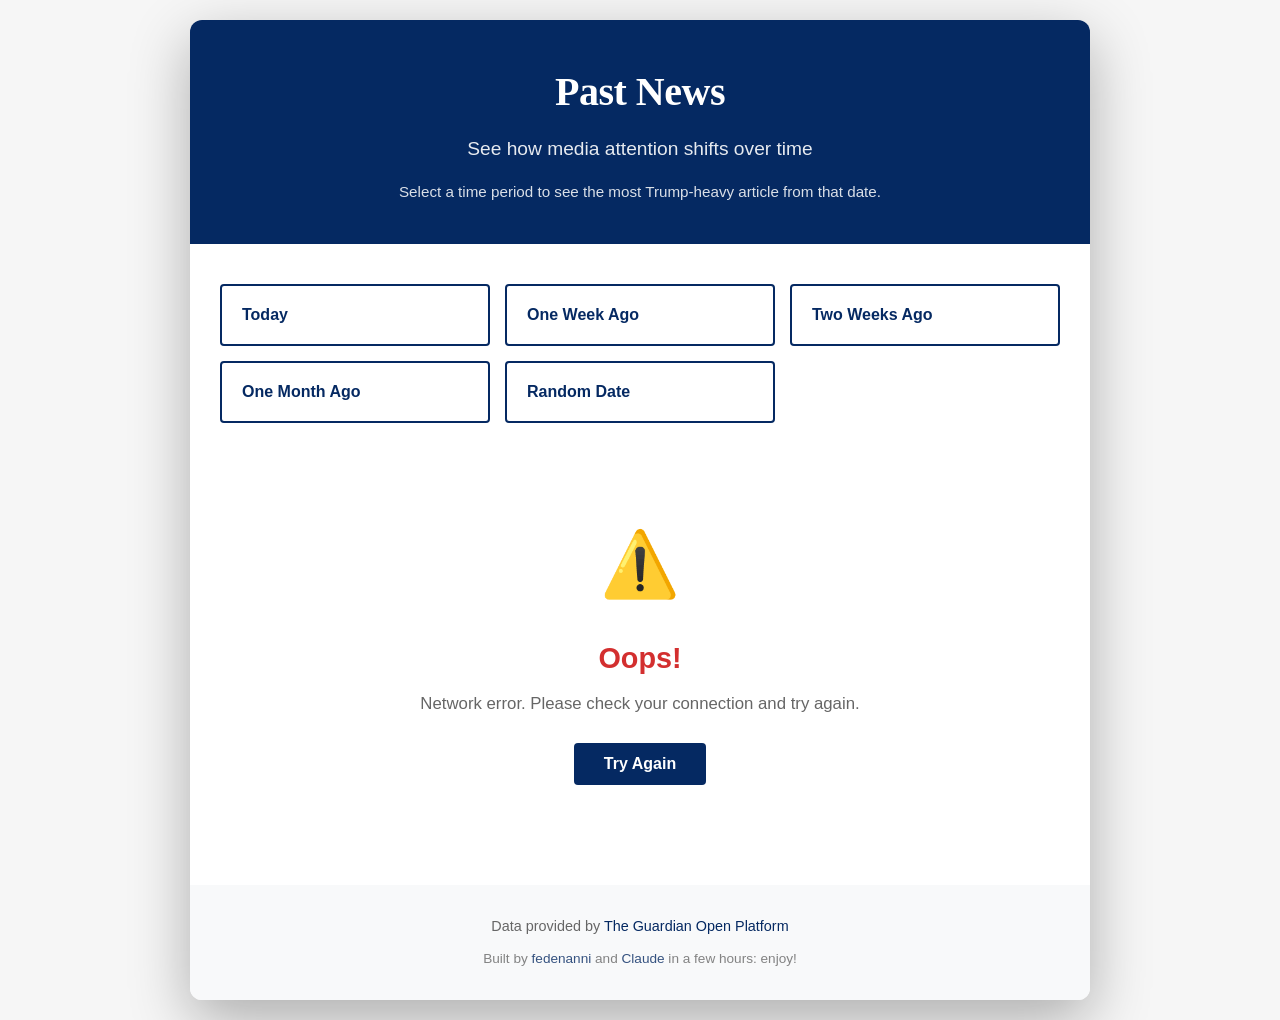
<file: docs/index.html>
<!DOCTYPE html>
<html lang="en">
<head>
    <meta charset="UTF-8">
    <meta name="viewport" content="width=device-width, initial-scale=1.0">
    <title>Past News - Trump Timeline</title>
    <link rel="stylesheet" href="styles.css">
</head>
<!-- Force deployment -->
<body>
    <div class="container">
        <header>
            <h1>Past News</h1>
            <p class="subtitle">See how media attention shifts over time</p>
            <p class="description">
                Select a time period to see the most Trump-heavy article from that date.
            </p>
        </header>

        <main>
            <section class="button-group">
                <button class="time-button" data-option="today">Today</button>
                <button class="time-button" data-option="one_week">One Week Ago</button>
                <button class="time-button" data-option="two_weeks">Two Weeks Ago</button>
                <button class="time-button" data-option="one_month">One Month Ago</button>
                <button class="time-button" data-option="random">Random Date</button>
            </section>

            <section id="results" class="results hidden">
                <div id="loading" class="loading hidden">
                    <div class="spinner"></div>
                    <p>Loading article...</p>
                </div>

                <div id="article-container" class="article-container hidden">
                    <div class="article-date">
                        <span id="article-date-label"></span>
                    </div>
                    <article class="article">
                        <h2 id="article-headline"></h2>
                        <div id="article-excerpt" class="article-excerpt"></div>
                        <div class="article-meta">
                            <span id="article-published"></span>
                            <a id="article-url" href="#" target="_blank" rel="noopener noreferrer">
                                Read full article →
                            </a>
                        </div>
                    </article>
                </div>

                <div id="quiet-day" class="quiet-day hidden">
                    <div class="quiet-day-icon">📰</div>
                    <h2>A Quiet Day</h2>
                    <p id="quiet-day-message">No Trump coverage found on this day.</p>
                    <p class="quiet-day-date" id="quiet-day-date"></p>
                </div>

                <div id="error-container" class="error-container hidden">
                    <div class="error-icon">⚠️</div>
                    <h2>Oops!</h2>
                    <p id="error-message">Something went wrong.</p>
                    <button id="retry-button" class="retry-button">Try Again</button>
                </div>
            </section>
        </main>

        <footer>
            <p>
                Data provided by
                <a href="https://open-platform.theguardian.com/" target="_blank" rel="noopener noreferrer">
                    The Guardian Open Platform
                </a>
            </p>
            <p class="credits">
                Built by <a href="https://github.com/fedenanni" target="_blank" rel="noopener noreferrer">fedenanni</a>
                and <a href="https://claude.ai" target="_blank" rel="noopener noreferrer">Claude</a> in a few hours: enjoy!
            </p>
        </footer>
    </div>

    <script src="script.js"></script>
</body>
</html>
</file>
<file: docs/styles.css>
/* Reset and base styles */
* {
    margin: 0;
    padding: 0;
    box-sizing: border-box;
}

body {
    font-family: 'Guardian Text Sans Web', 'Helvetica Neue', Helvetica, Arial, sans-serif;
    line-height: 1.6;
    color: #121212;
    background: #f6f6f6;
    min-height: 100vh;
    padding: 20px;
}

/* Container */
.container {
    max-width: 900px;
    margin: 0 auto;
    background: white;
    border-radius: 12px;
    box-shadow: 0 20px 60px rgba(0, 0, 0, 0.3);
    overflow: hidden;
}

/* Header */
header {
    background: #052962;
    color: white;
    padding: 40px 30px;
    text-align: center;
}

header h1 {
    font-family: 'Georgia', 'Guardian Egyptian Web', serif;
    font-size: 2.5rem;
    font-weight: 700;
    margin-bottom: 10px;
    letter-spacing: -0.5px;
}

.subtitle {
    font-size: 1.2rem;
    opacity: 0.9;
    margin-bottom: 15px;
}

.description {
    font-size: 0.95rem;
    opacity: 0.85;
    max-width: 600px;
    margin: 0 auto;
}

/* Main content */
main {
    padding: 40px 30px;
}

/* Button group */
.button-group {
    display: grid;
    grid-template-columns: repeat(auto-fit, minmax(200px, 1fr));
    gap: 15px;
    margin-bottom: 30px;
}

.time-button {
    background: white;
    border: 2px solid #052962;
    color: #052962;
    padding: 20px;
    border-radius: 4px;
    font-size: 1rem;
    font-weight: 600;
    cursor: pointer;
    transition: all 0.3s ease;
    display: flex;
    flex-direction: column;
    gap: 5px;
    text-align: center;
}

.time-button:hover {
    background: #052962;
    color: white;
    transform: translateY(-2px);
    box-shadow: 0 5px 15px rgba(5, 41, 98, 0.3);
}

.time-button:active {
    transform: translateY(0);
}

.button-subtitle {
    font-size: 0.8rem;
    font-weight: 400;
    opacity: 0.8;
}

/* Results section */
.results {
    margin-top: 30px;
}

.hidden {
    display: none !important;
}

/* Loading */
.loading {
    text-align: center;
    padding: 60px 20px;
}

.spinner {
    width: 50px;
    height: 50px;
    margin: 0 auto 20px;
    border: 4px solid #f3f3f3;
    border-top: 4px solid #052962;
    border-radius: 50%;
    animation: spin 1s linear infinite;
}

@keyframes spin {
    0% { transform: rotate(0deg); }
    100% { transform: rotate(360deg); }
}

/* Article container */
.article-container {
    animation: fadeIn 0.5s ease;
}

@keyframes fadeIn {
    from { opacity: 0; transform: translateY(10px); }
    to { opacity: 1; transform: translateY(0); }
}

.article-date {
    background: #f8f9fa;
    padding: 12px 20px;
    border-left: 4px solid #052962;
    margin-bottom: 25px;
    border-radius: 4px;
    font-weight: 600;
    color: #052962;
}

.article {
    padding: 0 10px;
}

#article-headline {
    font-family: 'Georgia', 'Guardian Egyptian Web', serif;
    font-size: 1.8rem;
    line-height: 1.3;
    margin-bottom: 20px;
    color: #121212;
    font-weight: 700;
    letter-spacing: -0.5px;
}

.article-excerpt {
    font-size: 1.05rem;
    line-height: 1.7;
    color: #444;
    margin-bottom: 25px;
    white-space: pre-wrap;
}

.article-meta {
    display: flex;
    justify-content: space-between;
    align-items: center;
    padding-top: 20px;
    border-top: 1px solid #e0e0e0;
    flex-wrap: wrap;
    gap: 15px;
}

#article-published {
    color: #666;
    font-size: 0.9rem;
}

#article-url {
    color: #052962;
    text-decoration: none;
    font-weight: 600;
    transition: color 0.3s ease;
}

#article-url:hover {
    color: #506991;
}

/* Quiet day */
.quiet-day {
    text-align: center;
    padding: 60px 20px;
    animation: fadeIn 0.5s ease;
}

.quiet-day-icon {
    font-size: 4rem;
    margin-bottom: 20px;
    opacity: 0.5;
}

.quiet-day h2 {
    font-size: 1.8rem;
    margin-bottom: 10px;
    color: #1a1a1a;
}

.quiet-day p {
    color: #666;
    font-size: 1.05rem;
}

.quiet-day-date {
    margin-top: 10px;
    font-weight: 600;
    color: #052962;
}

/* Error container */
.error-container {
    text-align: center;
    padding: 60px 20px;
    animation: fadeIn 0.5s ease;
}

.error-icon {
    font-size: 4rem;
    margin-bottom: 20px;
}

.error-container h2 {
    font-size: 1.8rem;
    margin-bottom: 10px;
    color: #d32f2f;
}

#error-message {
    color: #666;
    font-size: 1.05rem;
    margin-bottom: 25px;
}

.retry-button {
    background: #052962;
    color: white;
    border: none;
    padding: 12px 30px;
    border-radius: 4px;
    font-size: 1rem;
    font-weight: 600;
    cursor: pointer;
    transition: all 0.3s ease;
}

.retry-button:hover {
    background: #506991;
    transform: translateY(-2px);
}

/* Footer */
footer {
    background: #f8f9fa;
    padding: 30px;
    text-align: center;
    color: #666;
    font-size: 0.9rem;
}

footer a {
    color: #052962;
    text-decoration: none;
}

footer a:hover {
    text-decoration: underline;
}

.credits {
    margin-top: 10px;
    font-size: 0.85rem;
    opacity: 0.8;
}

/* Responsive design */
@media (max-width: 768px) {
    body {
        padding: 10px;
    }

    header h1 {
        font-size: 2rem;
    }

    .subtitle {
        font-size: 1rem;
    }

    main {
        padding: 30px 20px;
    }

    .button-group {
        grid-template-columns: 1fr;
    }

    #article-headline {
        font-size: 1.5rem;
    }

    .article-meta {
        flex-direction: column;
        align-items: flex-start;
    }
}

@media (max-width: 480px) {
    header {
        padding: 30px 20px;
    }

    header h1 {
        font-size: 1.75rem;
    }

    main {
        padding: 20px 15px;
    }

    footer {
        padding: 20px 15px;
    }
}
</file>
